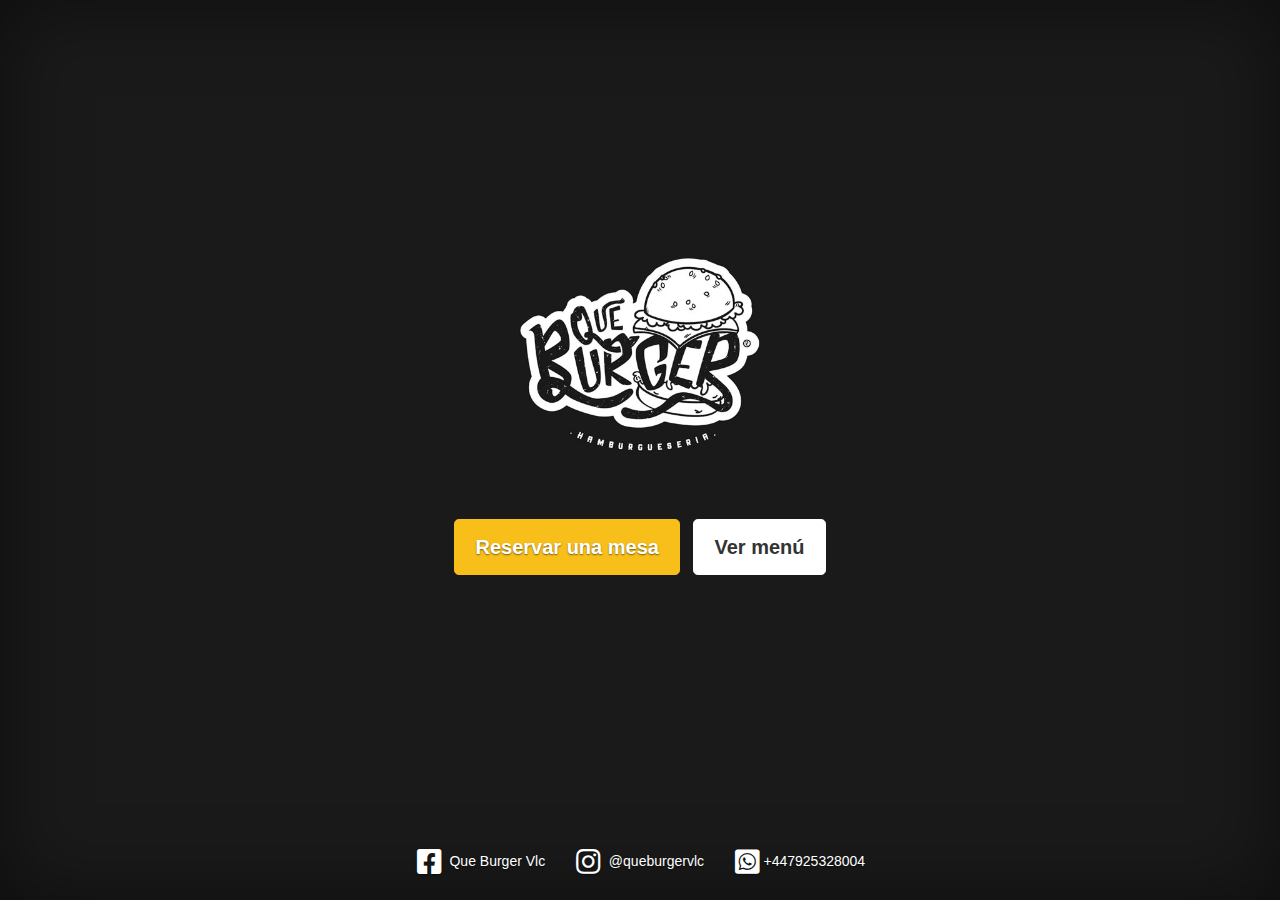
<file: index.html>
<!doctype html>
<html lang="en">
<head>
    <meta charset="utf-8">
    <meta name="viewport" content="width=device-width, initial-scale=1, shrink-to-fit=no">
    <meta name="description" content="Que Burger - hacemos hamburguesas que deleitan paladares">

    <title>Que Burger</title>

    <link href="https://cdnjs.cloudflare.com/ajax/libs/font-awesome/5.9.0/css/all.min.css" rel="stylesheet">

    <!-- Bootstrap core CSS -->
    <link rel="stylesheet" href="https://stackpath.bootstrapcdn.com/bootstrap/4.3.1/css/bootstrap.min.css" integrity="sha384-ggOyR0iXCbMQv3Xipma34MD+dH/1fQ784/j6cY/iJTQUOhcWr7x9JvoRxT2MZw1T" crossorigin="anonymous">

    <!-- Custom styles for this template -->
    <link href="css/main.css" rel="stylesheet">

    <!-- Global site tag (gtag.js) - Google Analytics -->
    <script async src="https://www.googletagmanager.com/gtag/js?id=UA-143238325-1"></script>
    <script>
        window.dataLayer = window.dataLayer || [];
        function gtag(){dataLayer.push(arguments);}
        gtag('js', new Date());

        gtag('config', 'UA-143238325-1');
    </script>
</head>

<body class="text-center">

<div class="cover-container d-flex h-100 p-3 mx-auto flex-column">
    <header class="masthead mb-auto">

    </header>

    <main role="main" class="inner cover">
        <img style="margin-bottom:60px" src="img/logo.jpg" width="250"/>
        <p class="lead">
            <a target="_blank" href="https://wa.me/447925328004" class="mr-2 btn btn-lg btn-primary mb-4">Reservar una mesa</a>
            <a href="menu.html" class="btn btn-lg btn-secondary mb-4">Ver menú</a>
        </p>
    </main>

    <footer class="mastfoot mt-auto">
        <div class="inner">
            <div class="row">
                <div class="col-lg-4 col-sm-12 mb-2">
                    <a target="_blank" href="https://www.facebook.com/Que-Burger-Vlc-1597987353637790/"><i class="fab fa-facebook-square fa-2x mr-1 align-middle"></i> Que Burger Vlc</a>
                </div>

                <div class="col-lg-4 col-sm-12 mb-2">
                    <a target="_blank" href="https://www.instagram.com/queburgervlc/"><i class="fab fa-instagram fa-2x mr-1 align-middle"></i> @queburgervlc</a>
                </div>

                <div class="col-lg-4 col-sm-12 mb-2">
                    <a target="_blank" href="https://wa.me/447925328004"><i class="fab fa-whatsapp-square fa-2x mr-1 align-middle"></i>+447925328004</a>
                </div>

            </div>
        </div>
    </footer>
</div>

</body>
</html>
</file>
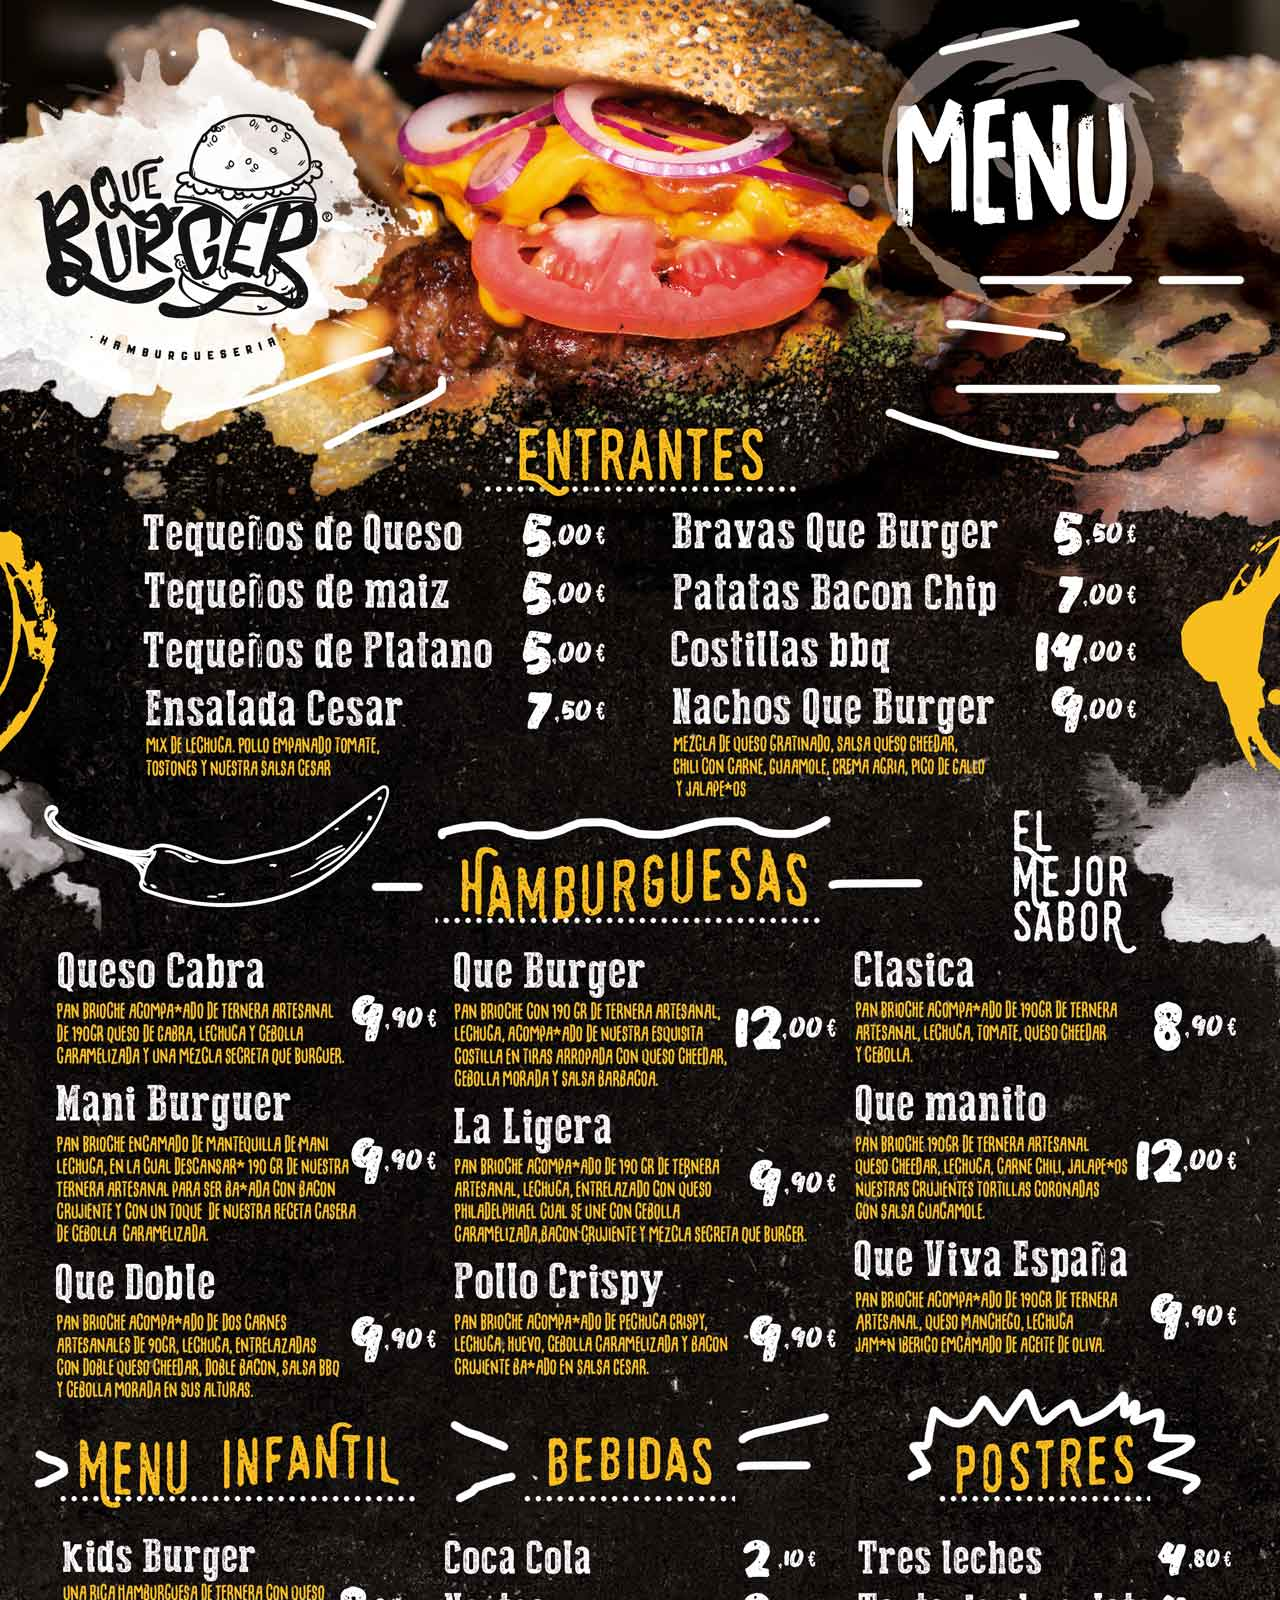
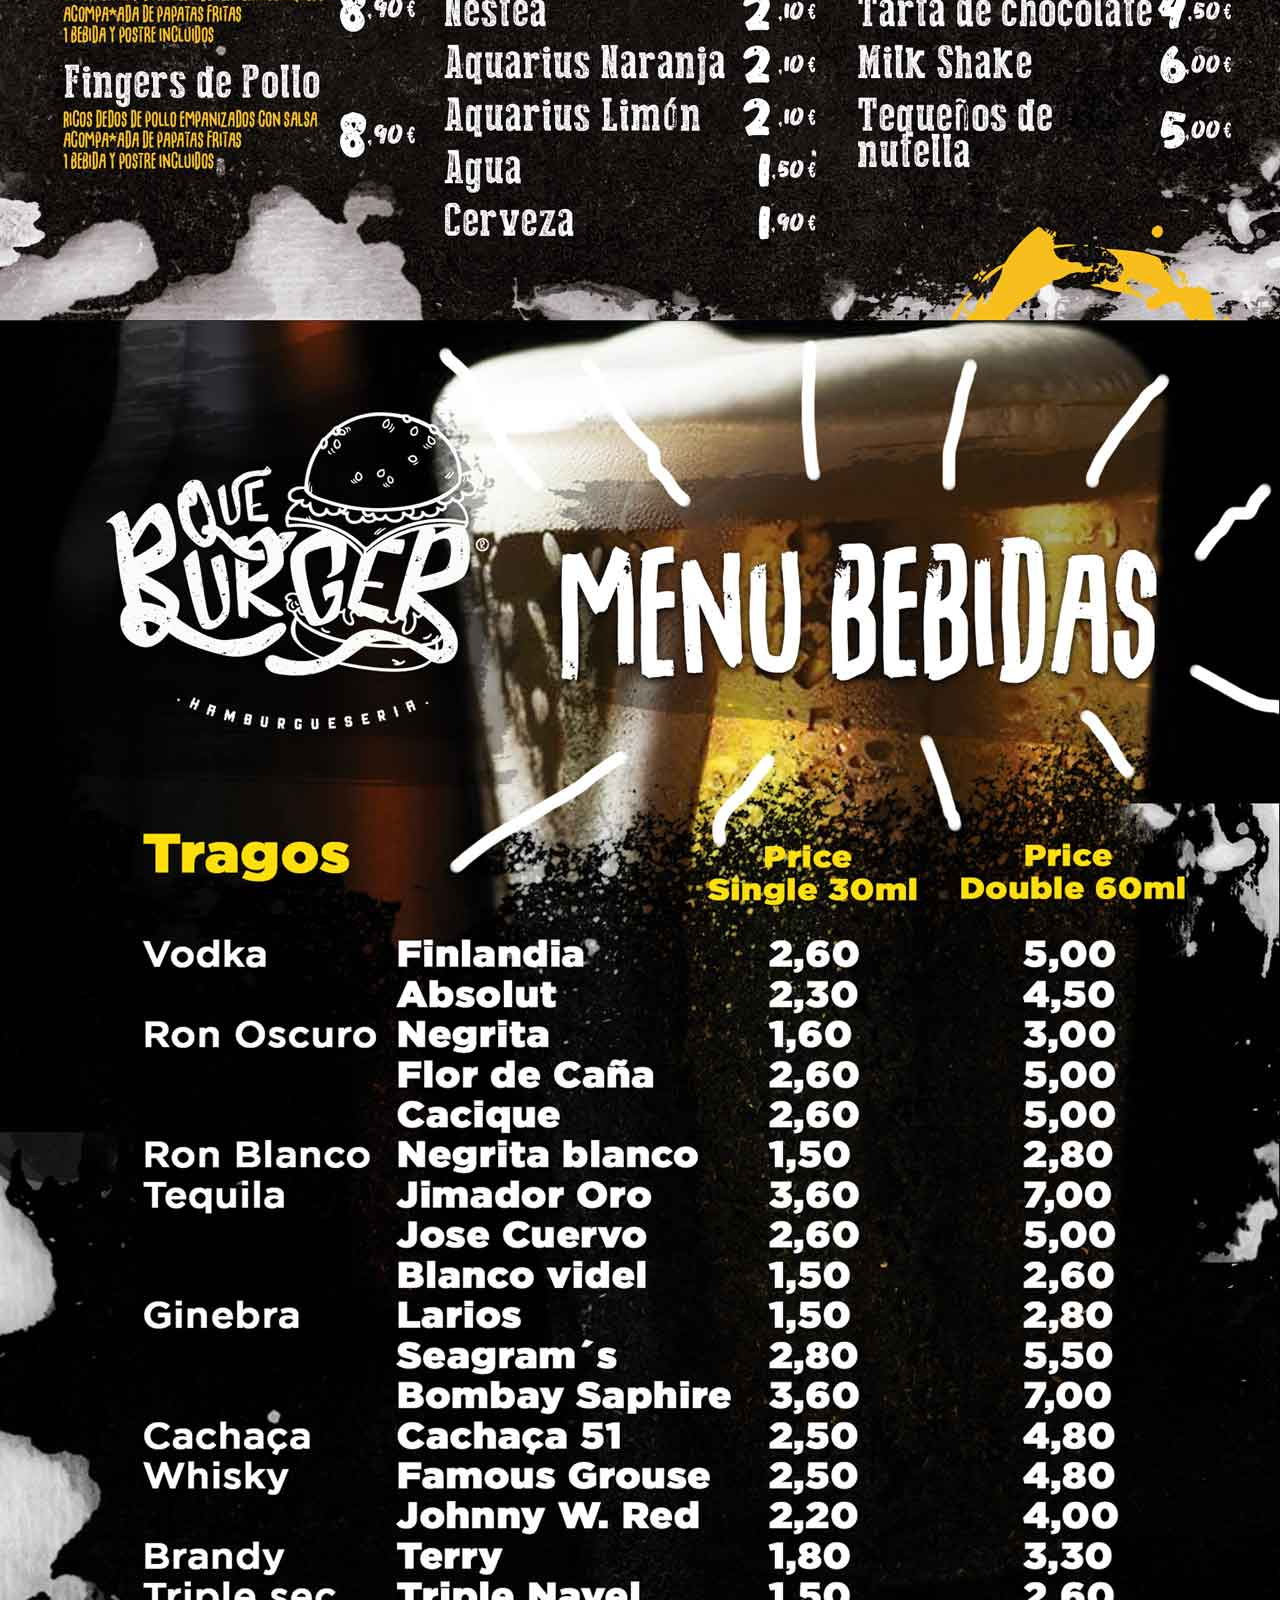
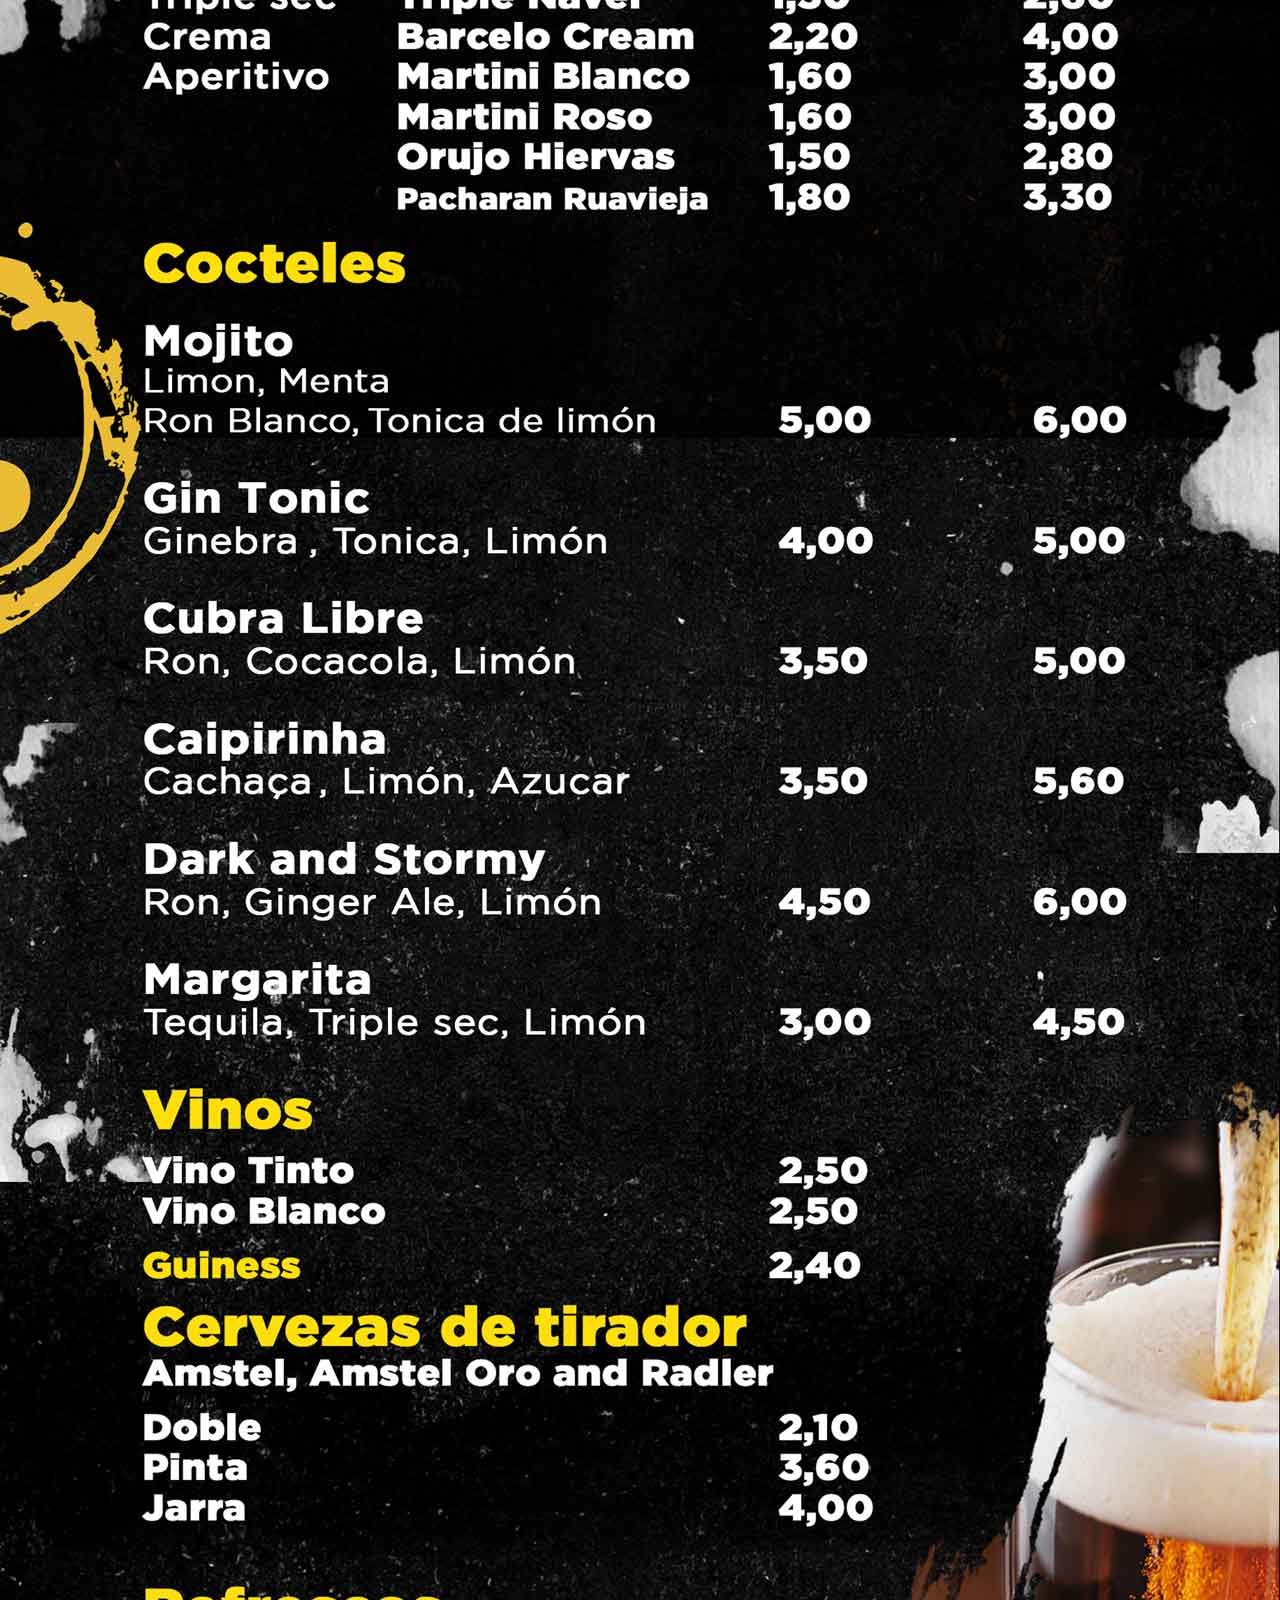
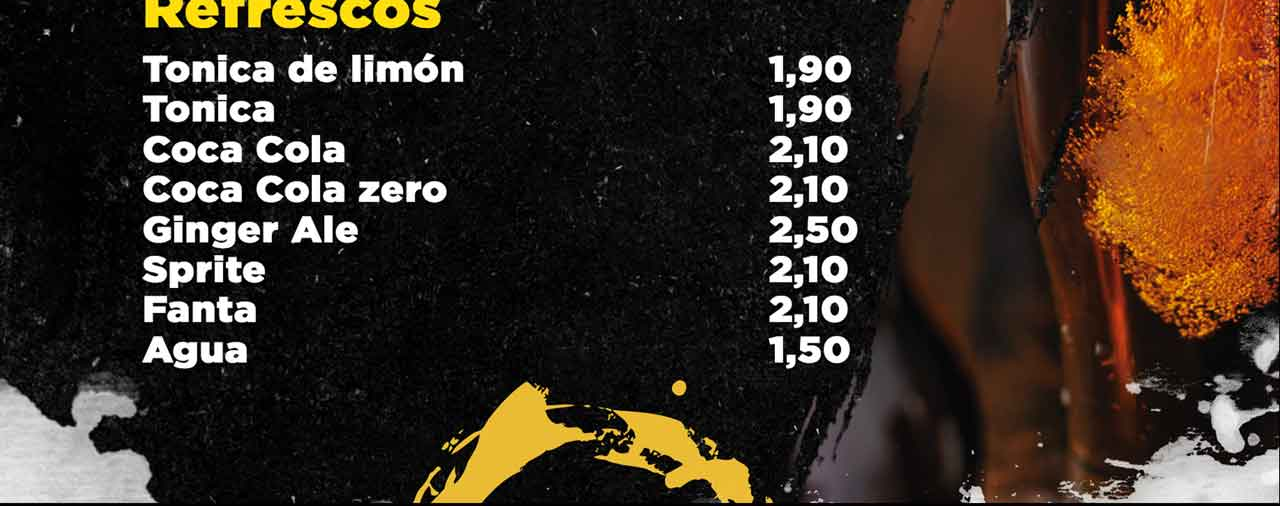
<file: menu.html>
<html>
<head>
    <title>Que Burger Menu</title>
    <!-- Bootstrap core CSS -->
    <link rel="stylesheet" href="https://stackpath.bootstrapcdn.com/bootstrap/4.3.1/css/bootstrap.min.css" integrity="sha384-ggOyR0iXCbMQv3Xipma34MD+dH/1fQ784/j6cY/iJTQUOhcWr7x9JvoRxT2MZw1T" crossorigin="anonymous">

</head>
<body style="background-color:#1a1a1a">
<div style="text-align:center">
    <img src="img/menu.jpg" style="width:100%; max-width: 1280px;"/>
</div>
</body>
</html>
</file>
<file: css/main.css>
/*
 * Globals
 */

/* Links */
a,
a:focus,
a:hover {
  color: #fff;
}

.btn-primary,
.btn-primary:hover,
.btn-primary:focus {
  background-color: #f8be1a;
  border-color: #f8be1a;
}

/* Custom default button */
.btn-secondary,
.btn-secondary:hover,
.btn-secondary:focus {
  color: #333;
  text-shadow: none; /* Prevent inheritance from `body` */
  background-color: #fff;
  border: .05rem solid #fff;
}


/*
 * Base structure
 */

html,
body {
  height: 100%;
  background-color: #1a1a1a;
}

body {
  display: -ms-flexbox;
  display: -webkit-box;
  display: flex;
  -ms-flex-pack: center;
  -webkit-box-pack: center;
  justify-content: center;
  color: #fff;
  text-shadow: 0 .05rem .1rem rgba(0, 0, 0, .5);
  box-shadow: inset 0 0 5rem rgba(0, 0, 0, .5);
}

.cover-container {
  max-width: 42em;
}


/*
 * Header
 */
.masthead {
  margin-bottom: 2rem;
}

.masthead-brand {
  margin-bottom: 0;
}

.nav-masthead .nav-link {
  padding: .25rem 0;
  font-weight: 700;
  color: rgba(255, 255, 255, .5);
  background-color: transparent;
  border-bottom: .25rem solid transparent;
}

.nav-masthead .nav-link:hover,
.nav-masthead .nav-link:focus {
  border-bottom-color: rgba(255, 255, 255, .25);
}

.nav-masthead .nav-link + .nav-link {
  margin-left: 1rem;
}

.nav-masthead .active {
  color: #fff;
  border-bottom-color: #fff;
}

@media (min-width: 48em) {
  .masthead-brand {
    float: left;
  }
  .nav-masthead {
    float: right;
  }
}


/*
 * Cover
 */
.cover {
  padding: 0 1.5rem;
}
.cover .btn-lg {
  padding: .75rem 1.25rem;
  font-weight: 700;
}


/*
 * Footer
 */
.mastfoot {
  color: rgba(255, 255, 255, .5);
}

.mastfoot a {
  white-space: nowrap;
}

.mastfoot {
  font-size: 14px;
}
</file>
